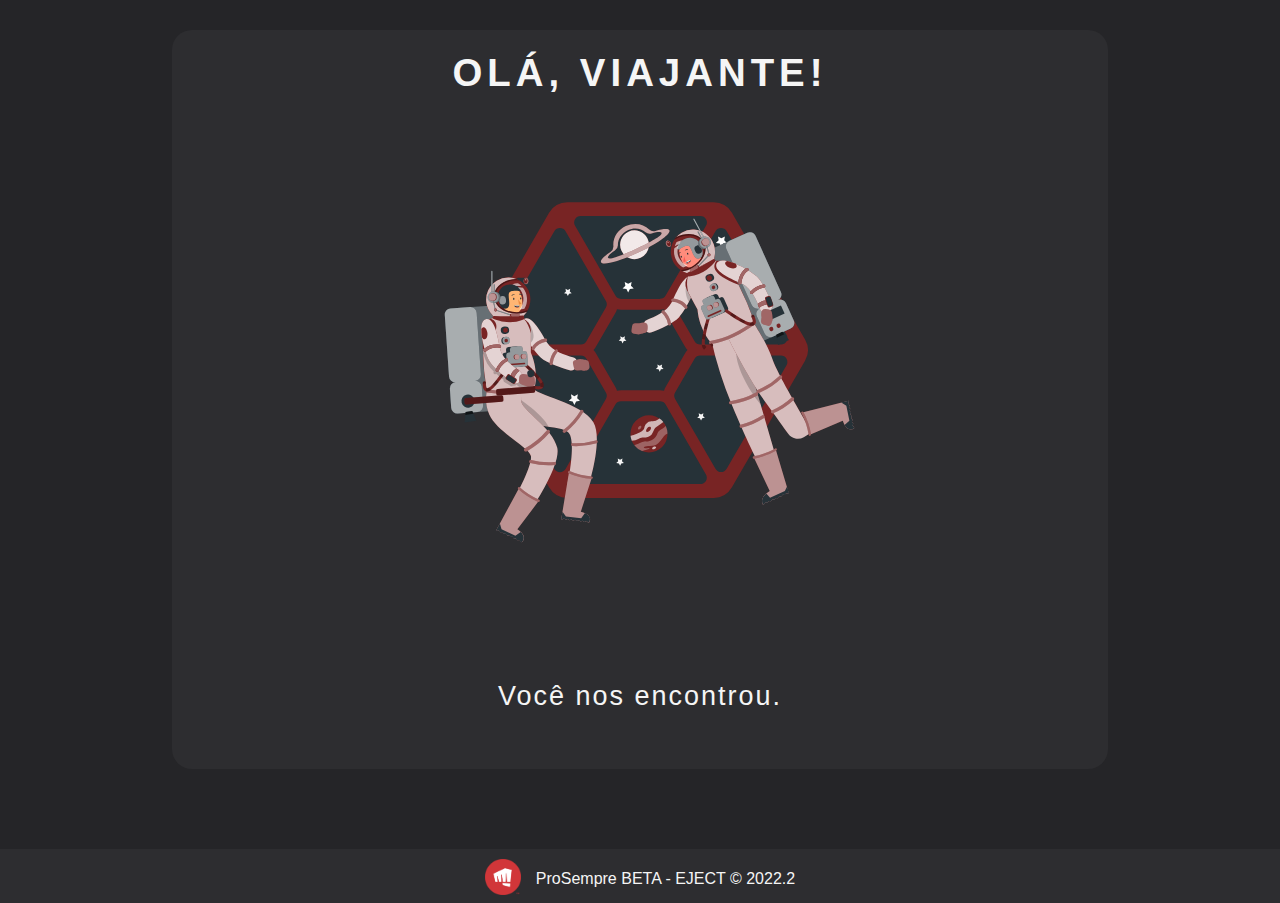
<file: pages/easter-egg.html>
<!DOCTYPE html>
<html lang="en">
  <head>
    <meta charset="UTF-8" />
    <meta http-equiv="X-UA-Compatible" content="IE=edge" />
    <meta name="viewport" content="width=device-width, initial-scale=1.0" />
    <!-- Favicon -->
    <link rel="shortcut icon" href="../assets/images/riotHand-logo.png" />
    <!-- Css Geral -->
    <link rel="stylesheet" href="../assets/css/style.css" />
    <!-- Css Easter egg -->
    <link rel="stylesheet" href="../assets/css/easter-egg.css" />
    <!-- Css Footer -->
    <link rel="stylesheet" href="../assets/css/footer.css" />
    <title>TOP SECRET</title>
  </head>
  <body>
    <!-- Conteúdo principal -->
    <div class="main-content">
      <div class="card">
        <p class="title">OLÁ, VIAJANTE!</p>
        <a href="../index.html">
          <img
            src="../assets/images/astronaut-suit-animate.svg"
            alt="Astronautas"
            class="astronautas"
          />
        </a>
        <p class="subtitle">Você nos encontrou.</p>
      </div>
    </div>
    <!-- Footer -->
    <footer class="footer">
      <a href="../index.html">
        <img
          src="../assets/images/riotHand-logo.png"
          alt="logo-footer"
          class="logo-footer"
        />
      </a>

      <a href="https://www.ejectufrn.com.br" target="blank"
        >ProSempre BETA - EJECT © 2022.2</a
      >
    </footer>
  </body>
</html>
</file>
<file: assets/css/style.css>
html {
  scroll-behavior: smooth;
}
* {
  margin: 0;
  padding: 0;
  box-sizing: border-box;
}
body {
  background: #252528;
}
body * {
  box-sizing: border-box;
  font-family: "Ubuntu", sans-serif;
}
a {
  color: #f5f5f5;
  text-decoration: none;
  transition: 0.3s;
}
a:hover {
  opacity: 0.7;
}
p {
  color: #f5f5f5;
  font-size: 60pt;
  line-height: 5vh;
}
.main-content {
  margin: 0 120px;
}
.card {
  background-color: #2d2d30;
  width: 90%;
  display: flex;
  justify-content: center;
  align-items: center;
  flex-direction: column;
  padding: 20px;
  border-radius: 20px;
  margin: 30px 0px;
}
.title {
  font-weight: 700;
  letter-spacing: 5px;
  font-size: 3vw;
  margin-bottom: 30px;
  text-align: center;
}
.subtitle {
  font-weight: 500;
  letter-spacing: 2px;
  font-size: 3vh;
  text-align: center;
  margin-bottom: 30px;
  text-align: center;
}
.btn {
  width: 100%;
  padding: 16px 10px;
  margin: 25px;
  border: none;
  border-radius: 8px;
  outline: none;
  text-transform: uppercase;
  font-weight: 700;
  letter-spacing: 3px;
  cursor: pointer;
  color: #f5f5f5;
  background-color: #2b3149;
  transition: 0.4s;
}
.btn:hover {
  background: #782424;
}

@media only screen and (max-width: 800px) {
  .main-content {
    margin: 0;
  }
  .card {
    width: 98%;
  }
  .title {
    letter-spacing: 3px;
    font-size: 16pt;
    margin-bottom: 10px;
  }
  .subtitle {
    letter-spacing: 3px;
    font-size: 10pt;
    margin-bottom: 10px;
  }
}
</file>
<file: assets/css/easter-egg.css>
.main-content {
  display: flex;
  flex-direction: column;
  justify-items: center;
  align-items: center;
}
.astronautas {
  height: 61vh;
  display: flex;
  justify-content: center;
  align-items: center;
}
</file>
<file: assets/css/footer.css>
.footer {
  background: #2d2d30;
  display: flex;
  flex-wrap: wrap;
  align-items: center;
  justify-content: center;
  margin-top: 50px;
  padding: 10px;
  gap: 15px;
  height: 6vh;
}
.logo-footer {
  height: 4vh;
  cursor: default;
}
.footerAnchor {
  color: #f5f5f5;
  text-decoration: none;
}
</file>
